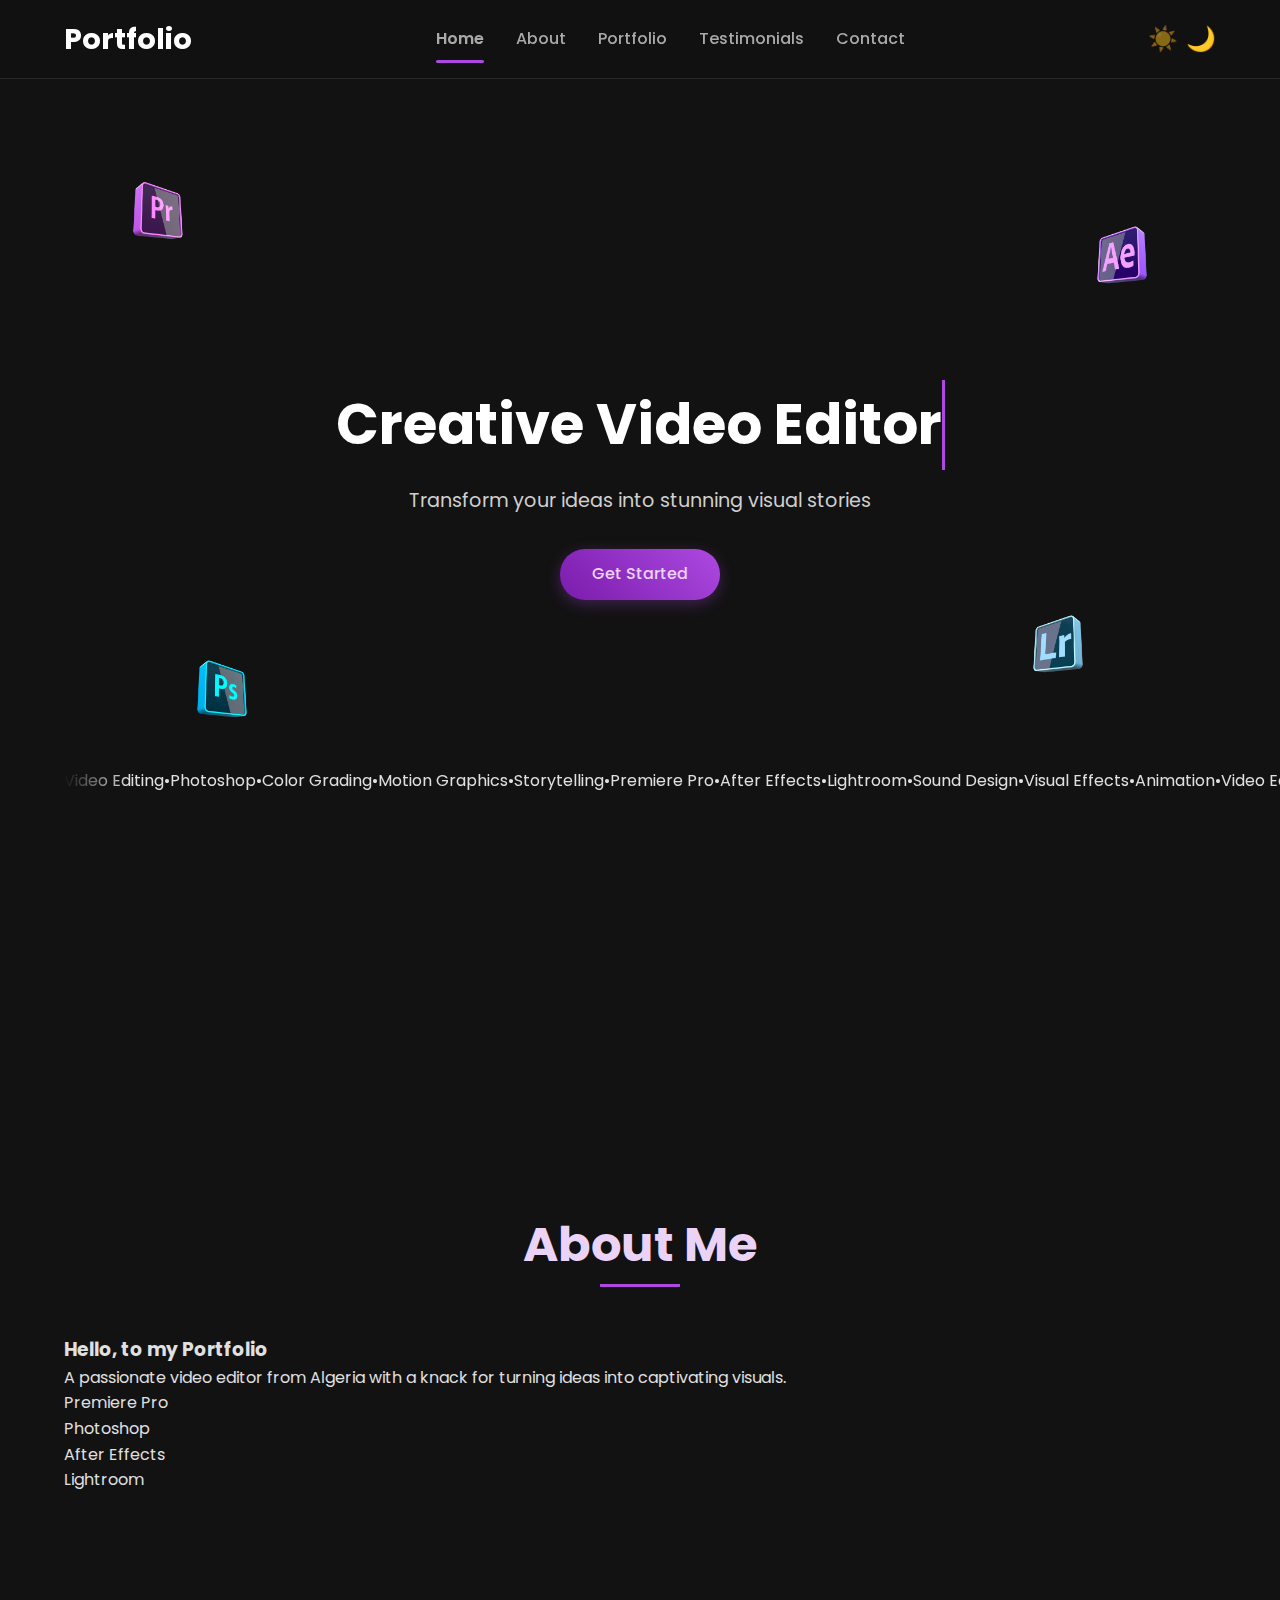
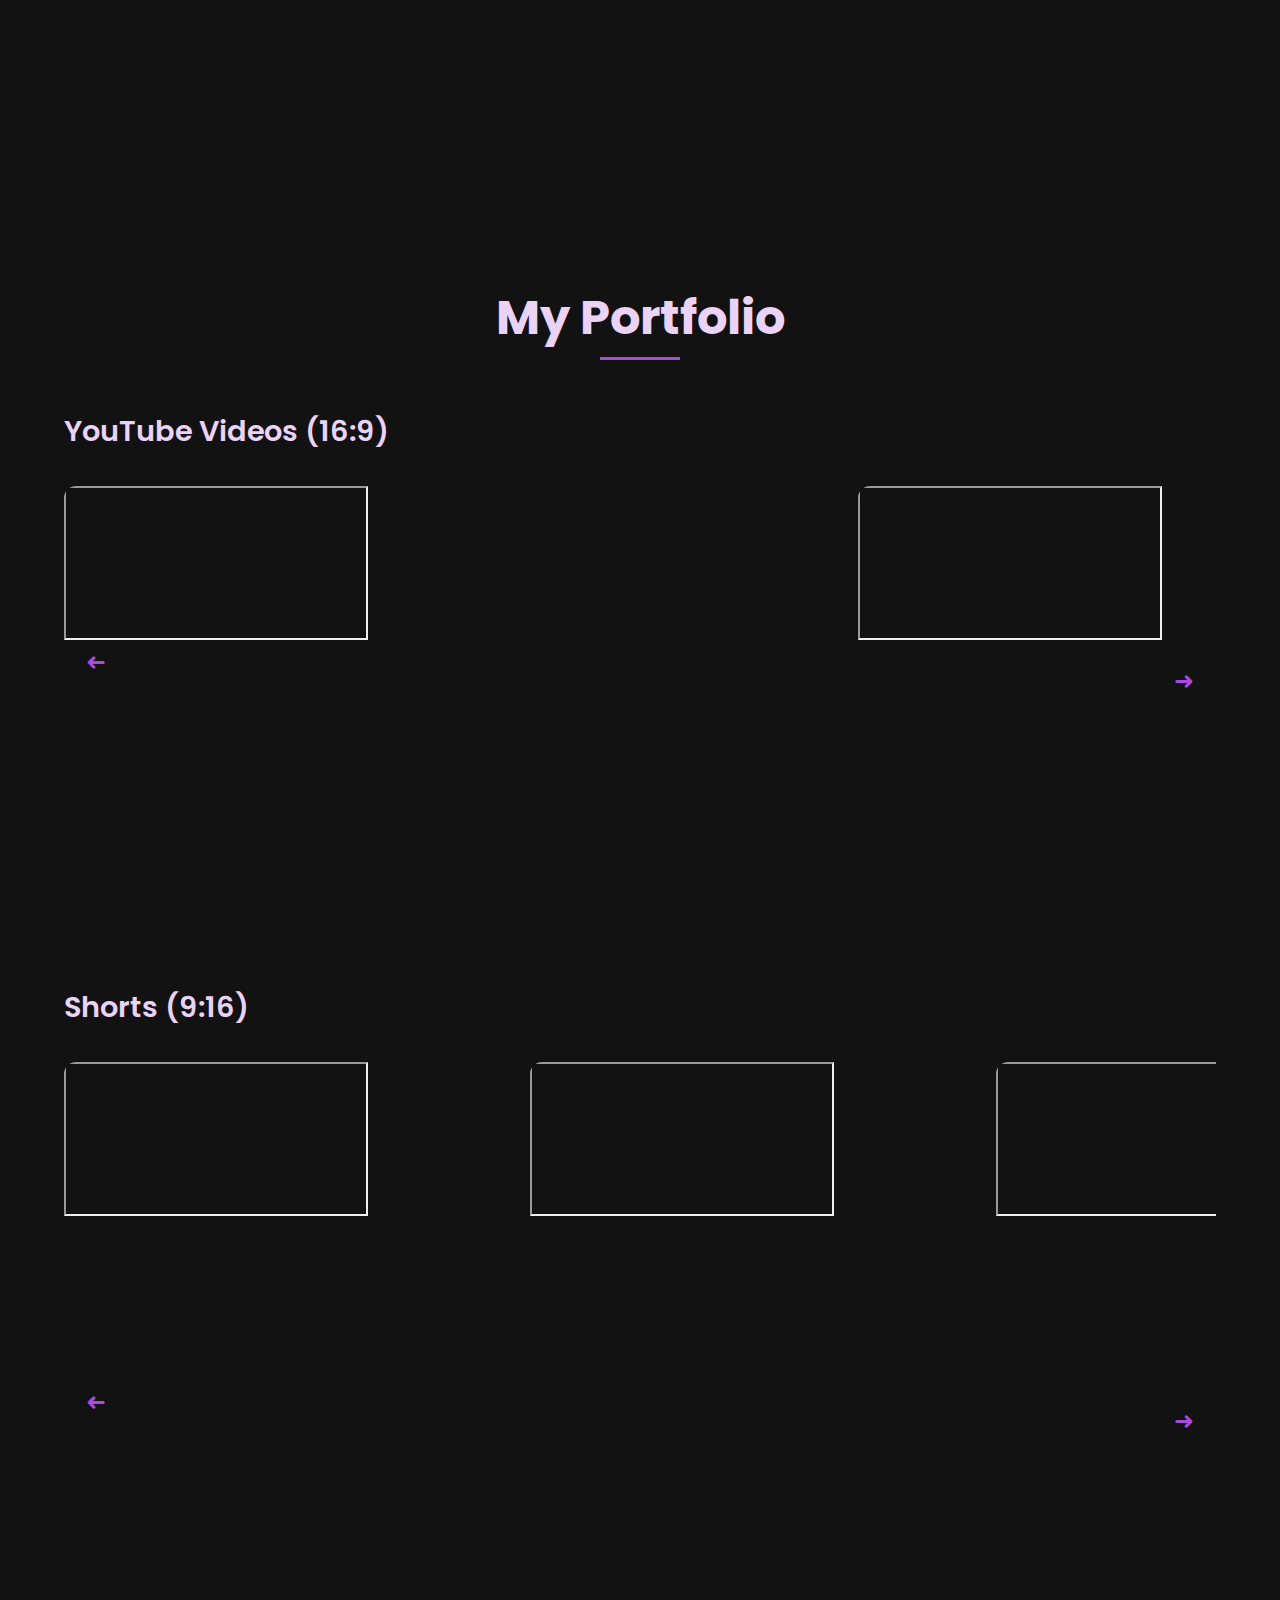
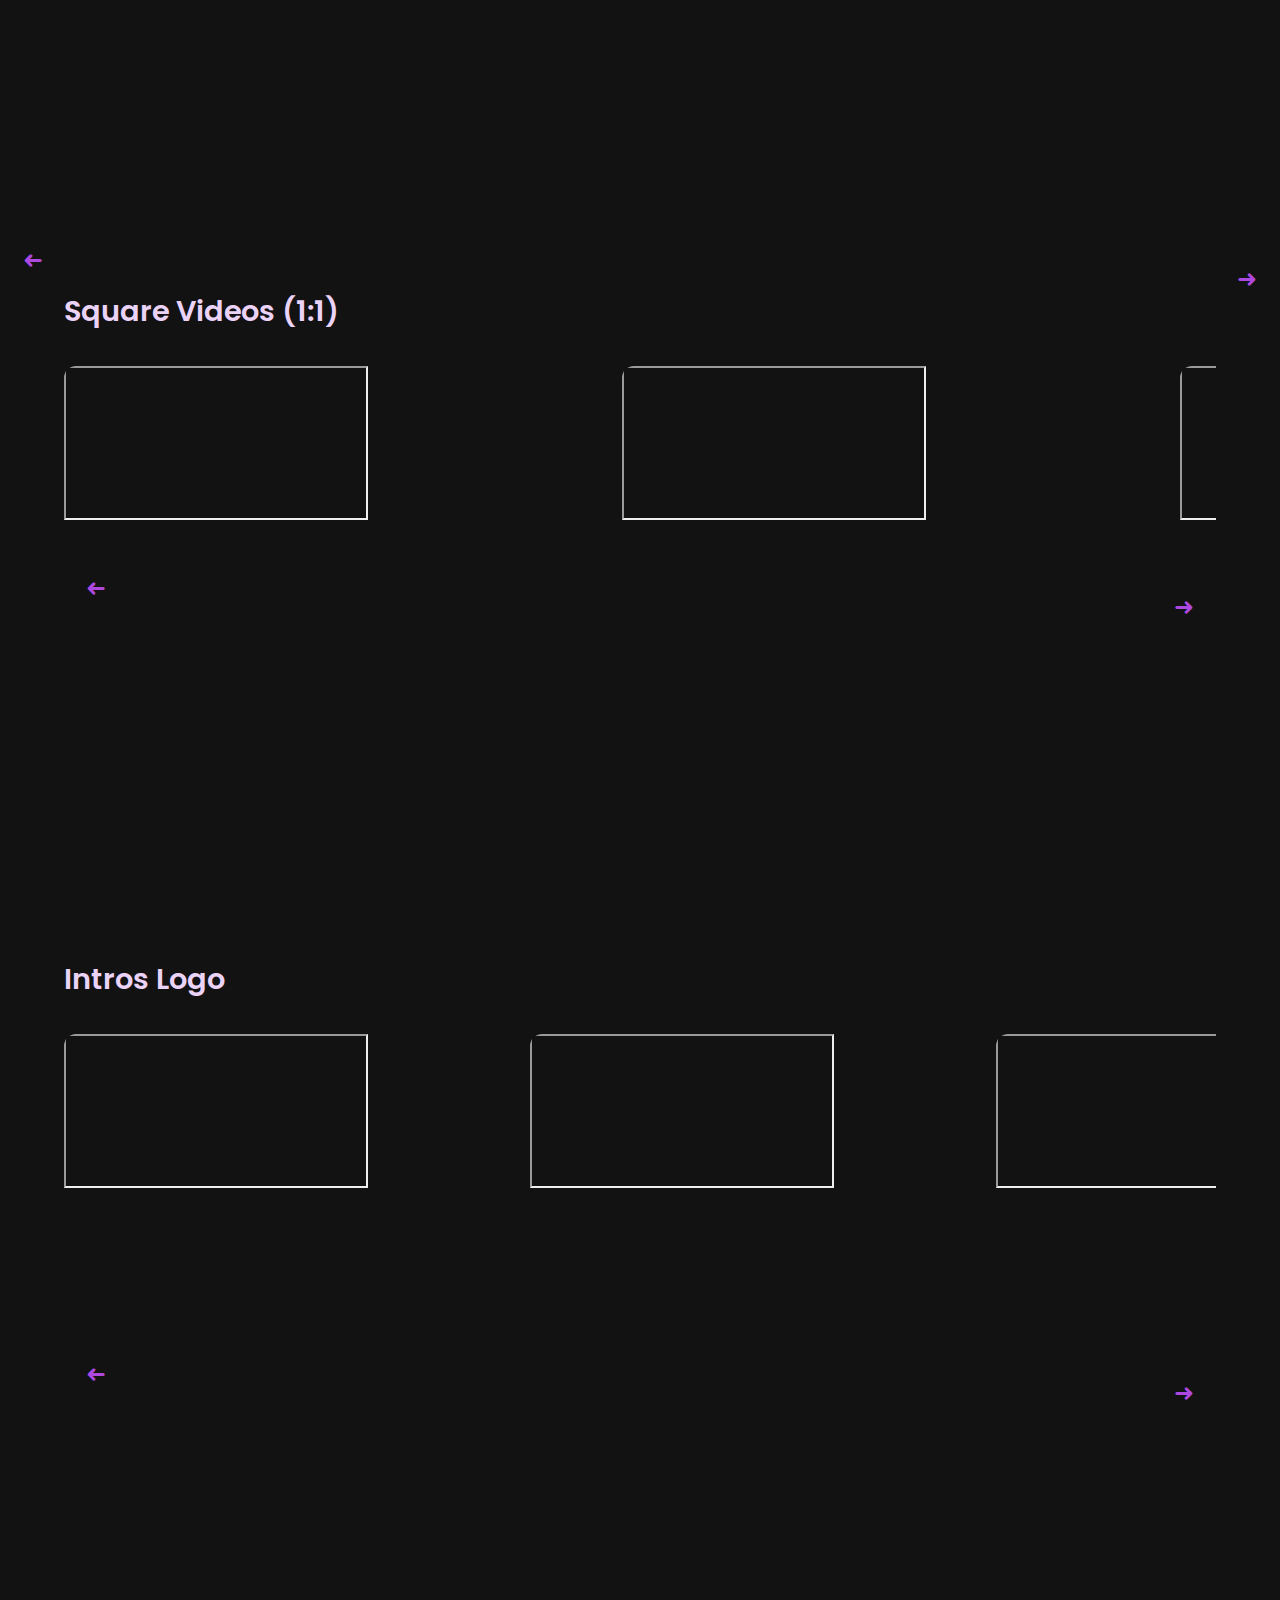
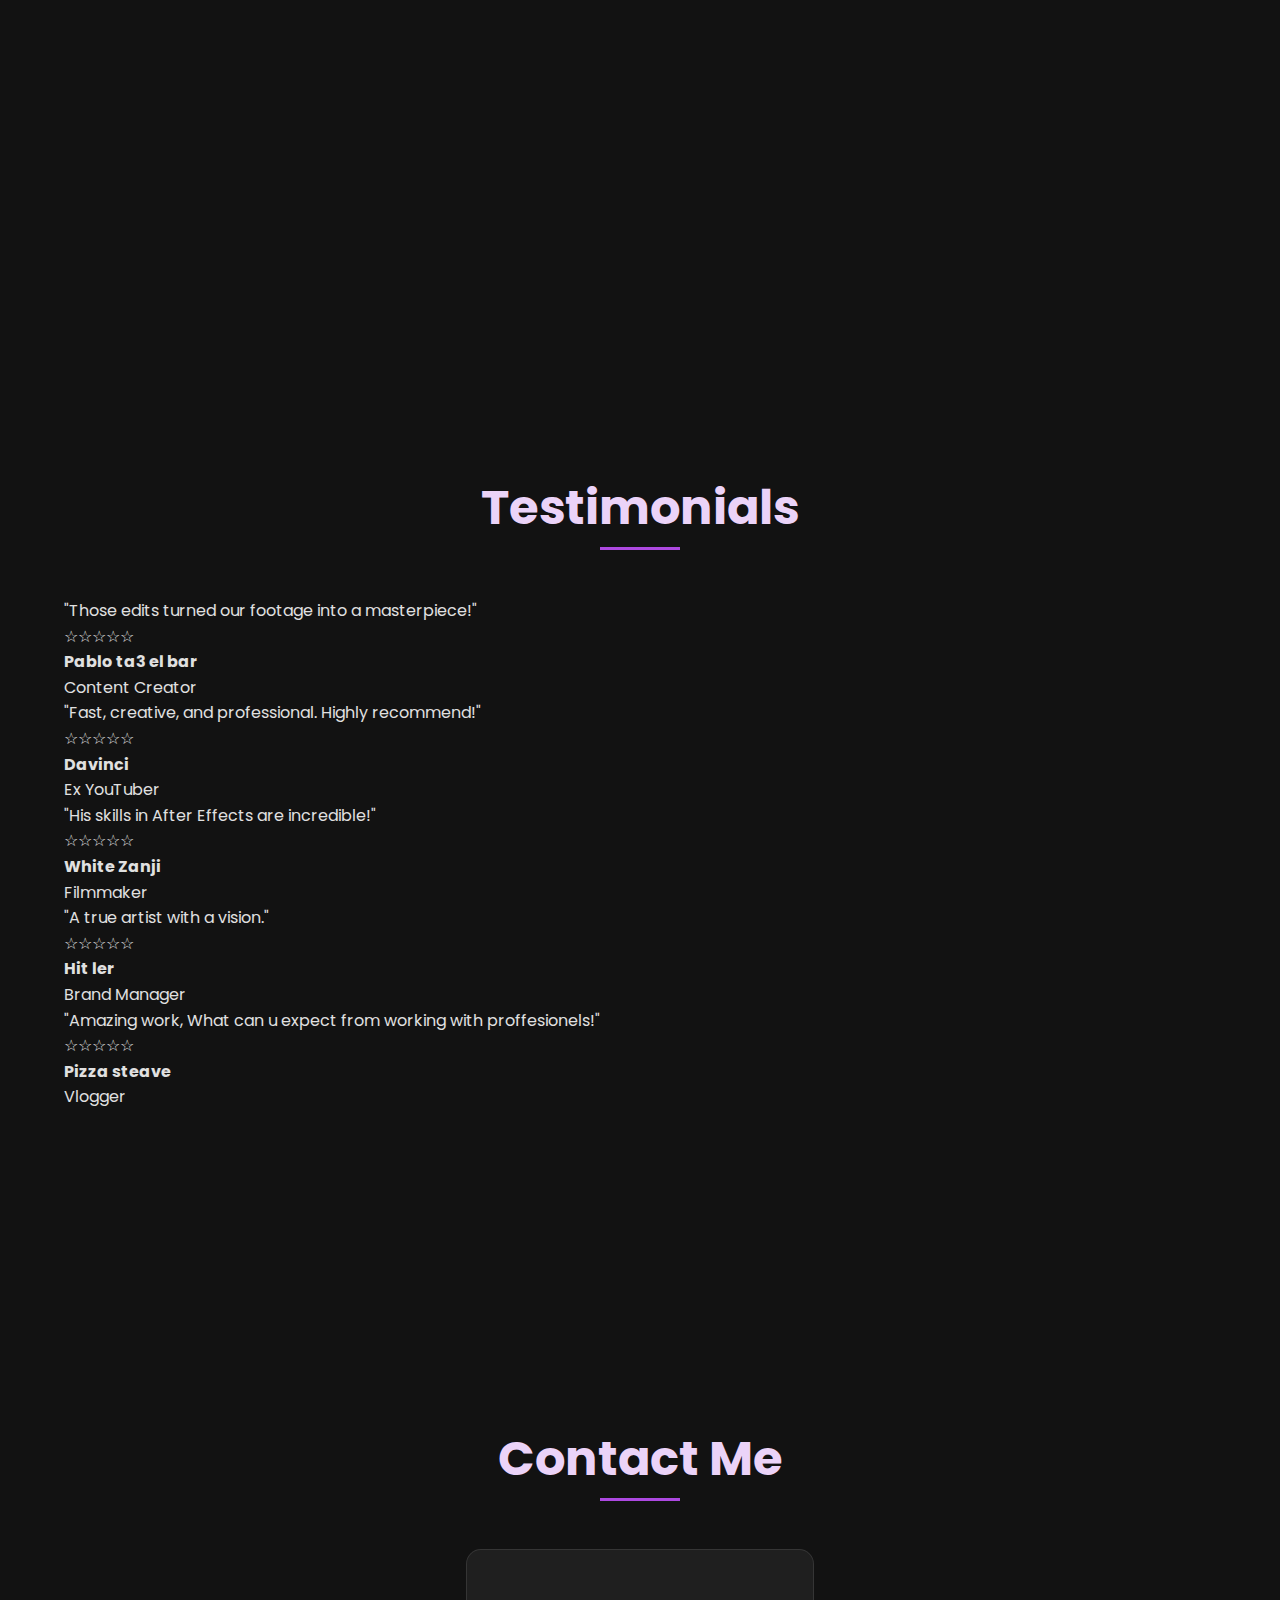
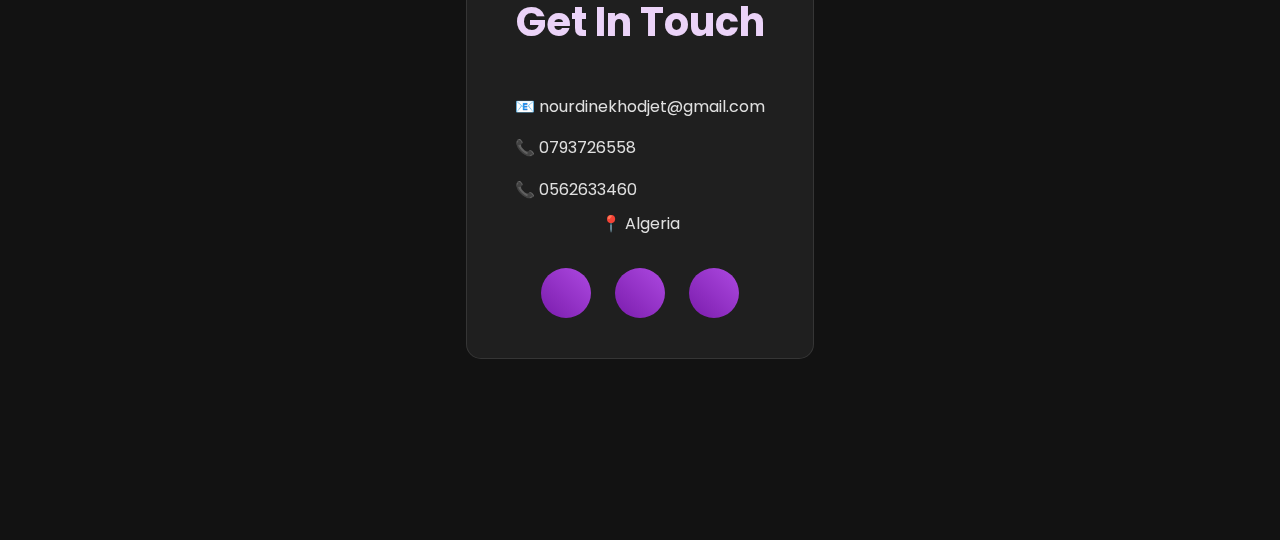
<file: index.html>
<!DOCTYPE html>
<html lang="en">
<head>
    <meta charset="UTF-8">
    <meta name="viewport" content="width=device-width, initial-scale=1.0">
    <title>Portfolio</title>
    <link rel="preconnect" href="https://fonts.googleapis.com">
    <link rel="preconnect" href="https://fonts.cdnfonts.com">
    <link href="https://fonts.googleapis.com/css2?family=Poppins:wght@400;600;700&family=Playfair+Display:wght@700&display=swap" rel="stylesheet">
    <style>
        @font-face {
            font-family: 'SF Pro Display';
            src: url('https://fonts.cdnfonts.com/css/sf-pro-display') format('woff2');
            font-weight: normal;
            font-style: normal;
        }
    </style>
    <link rel="stylesheet" href="styles.css">
</head>
<body class="dark-theme">
    <div class="bubble-background">
        <div class="bubble bubble-1"></div>
        <div class="bubble bubble-2"></div>
        <div class="bubble bubble-3"></div>
        <div class="bubble bubble-4"></div>
        <div class="bubble bubble-5"></div>
        <div class="bubble bubble-6"></div>
        <div class="bubble bubble-7"></div>
        <div class="bubble bubble-8"></div>
        <div class="bubble bubble-9"></div>
    </div>
    <header>
        <div class="logo">Portfolio</div>
        <nav>
            <ul>
                <li><a href="#home" class="active">Home</a></li>
                <li><a href="#about">About</a></li>
                <li><a href="#portfolio">Portfolio</a></li>
                <li><a href="#testimonials">Testimonials</a></li>
                <li><a href="#contact">Contact</a></li>
            </ul>
        </nav>
        <div class="theme-switcher">
            <span class="theme-icon sun">☀️</span>
            <span class="theme-icon moon">🌙</span>
        </div>
    </header>

    <section id="home">
        <div class="hero-content">
            <h1 class="typewriter">Creative Video Editor</h1>
            <p>Transform your ideas into stunning visual stories</p>
            <a href="https://www.facebook.com/4KHN4/" target="_blank" class="cta-button">Get Started</a>
            <img src="pr.png" class="float-icon float-1" alt="Premiere Pro" loading="lazy">
            <img src="ae.png" class="float-icon float-2" alt="After Effects" loading="lazy">
            <img src="ps.png" class="float-icon float-3" alt="Photoshop" loading="lazy">
            <img src="lr.png" class="float-icon float-4" alt="Lightroom" loading="lazy">
        </div>
        <div class="skill-ticker">
            <div class="ticker-content">
                <span>Video Editing</span> • <span>Photoshop</span> • <span>Color Grading</span> • 
                <span>Motion Graphics</span> • <span>Storytelling</span> • <span>Premiere Pro</span> • 
                <span>After Effects</span> • <span>Lightroom</span> • <span>Sound Design</span> • 
                <span>Visual Effects</span> • <span>Animation</span> • 
                <span>Video Editing</span> • <span>Photoshop</span> • <span>Color Grading</span> • 
                <span>Motion Graphics</span> • <span>Storytelling</span> • <span>Premiere Pro</span> • 
                <span>After Effects</span> • <span>Lightroom</span> • <span>Sound Design</span> • 
                <span>Visual Effects</span> • <span>Animation</span> • 
                <span>Video Editing</span> •
            </div>
        </div>
    </section>

    <section id="about">
        <div class="section-heading">
            <h2>About Me</h2>
            <div class="underline"></div>
        </div>
        <div class="about-content">
            <div class="about-text">
                <h3>Hello, to my <span class="highlight">Portfolio</span></h3>
                <p>A passionate video editor from Algeria with a knack for turning ideas into captivating visuals.</p>
                <div class="skills">
                    <div class="skill"><span>Premiere Pro</span><div class="skill-bar"><div class="skill-level" style="width: 85%;"></div></div></div>
                    <div class="skill"><span>Photoshop</span><div class="skill-bar"><div class="skill-level" style="width: 90%;"></div></div></div>
                    <div class="skill"><span>After Effects</span><div class="skill-bar"><div class="skill-level" style="width: 40%;"></div></div></div>
                    <div class="skill"><span>Lightroom</span><div class="skill-bar"><div class="skill-level" style="width: 60%;"></div></div></div>
                </div>
            </div>
        </div>
    </section>

    <section id="portfolio">
        <div class="section-heading">
            <h2>My Portfolio</h2>
            <div class="underline"></div>
        </div>
        <div class="video-section">
            <h3>YouTube Videos (16:9)</h3>
            <div class="arrow left-arrow"><span>➜</span></div>
            <div class="arrow right-arrow"><span>➜</span></div>
            <div class="video-slider horizontal">
                <div class="video-wrapper">
                    <iframe src="https://drive.google.com/file/d/1E14FWE6Wbni7sUeiSZS5fuq_2h_zaHt4/preview" allow="autoplay"></iframe>
                </div>
                <div class="video-wrapper">
                    <iframe src="https://drive.google.com/file/d/1DqFk6MxV789a0KANYwPZFin613Om0_JD/preview" allow="autoplay"></iframe>
                </div>
                <div class="video-wrapper">
                    <iframe src="https://drive.google.com/file/d/1ajvG4omseJD0_m4aKklyj6rzOpHdKphW/preview" allow="autoplay"></iframe>
                </div>
            </div>
        </div>
        <div class="video-section">
            <h3>Shorts (9:16)</h3>
            <div class="arrow left-arrow"><span>➜</span></div>
            <div class="arrow right-arrow"><span>➜</span></div>
            <div class="video-slider vertical">
                <div class="video-wrapper">
                    <iframe src="https://drive.google.com/file/d/1Kb6LFpfzFTLgpnXK6ilxAQuYLNtPm0Lp/preview" allow="autoplay"></iframe>
                </div>
                <div class="video-wrapper">
                    <iframe src="https://drive.google.com/file/d/1ujdCGsfScfb9RA4xHOm7z2FAJJ5Vo3jV/preview" allow="autoplay"></iframe>
                </div>
                <div class="video-wrapper">
                    <iframe src="https://drive.google.com/file/d/1kjOzz2APkhYUnJuqxW9KlHTca1epCtkO/preview" allow="autoplay"></iframe>
                </div>
                <div class="video-wrapper">
                    <iframe src="https://drive.google.com/file/d/1wKO5ozQSTsDMXtWxmKsQk30mOvpv5E0B/preview" allow="autoplay"></iframe>
                </div>
                <div class="video-wrapper">
                    <iframe src="https://drive.google.com/file/d/1cTXbjTv-6SWWmrdhy3TD1bQ5bN_zbp9S/preview" allow="autoplay"></iframe>
                </div>
                <div class="video-wrapper">
                    <iframe src="https://drive.google.com/file/d/12ZRQJnNueRPKZTrEh0-Fo-6lRsx7_xWE/preview" allow="autoplay"></iframe>
                </div>
                <div class="video-wrapper">
                    <iframe src="https://drive.google.com/file/d/1TrCKpAPvgPPH1BWudv7I9Uxo9Lh1GVEB/preview" allow="autoplay"></iframe>
                </div>
                <div class="video-wrapper">
                    <iframe src="https://drive.google.com/file/d/10KYAcxUJxOsU2K60g0tj6emdo-hztC23/preview" allow="autoplay"></iframe>
                </div>
                <div class="video-wrapper">
                    <iframe src="https://drive.google.com/file/d/1kFXN3948b9Ww9NLKSr_EbkR5bAcWzHOI/preview" allow="autoplay"></iframe>
                </div>
                <div class="video-wrapper">
                    <iframe src="https://drive.google.com/file/d/1MEonwRibvoLVkD8hhYfUO6aaUoHBC8n9/preview" allow="autoplay"></iframe>
                </div>
            </div>
        </div>
        <div class="video-section">
            <h3>Square Videos (1:1)</h3>
            <div class="arrow left-arrow"><span>➜</span></div>
            <div class="arrow right-arrow"><span>➜</span></div>
            <div class="video-slider square">
                <div class="video-wrapper">
                    <iframe src="https://drive.google.com/file/d/1LAaYnNugUgcrszQp5nCBzDDTzryQRVvP/preview" allow="autoplay"></iframe>
                </div>
                <div class="video-wrapper">
                    <iframe src="https://drive.google.com/file/d/1PoCmhfQdGWe9sm0LiS_zW-1KgwluqwD2/preview" allow="autoplay"></iframe>
                </div>
                <div class="video-wrapper">
                    <iframe src="https://drive.google.com/file/d/1xxZOtmOcX9ULDUM35zpGeEW2mRgiJkSp/preview" allow="autoplay"></iframe>
                </div>
            </div>
        </div>
        <!-- START: New Intros Section (9:16) -->
<div class="video-section">
    <h3>Intros Logo</h3>
    <div class="arrow left-arrow"><span>➜</span></div>
    <div class="arrow right-arrow"><span>➜</span></div>
    <div class="video-slider vertical">
        <div class="video-wrapper">
            <!-- Replace with actual Google Drive Intro video links -->
            <iframe src="https://drive.google.com/file/d/1eucQBV9xeHjpX7zmDHShk2z-c1MjF3h7/preview" allow="autoplay"></iframe>
        </div>
        <div class="video-wrapper">
            <iframe src="https://drive.google.com/file/d/1_Your_Intro_Video_ID_2/preview" allow="autoplay"></iframe>
        </div>
        <div class="video-wrapper">
            <iframe src="https://drive.google.com/file/d/1_Your_Intro_Video_ID_3/preview" allow="autoplay"></iframe>
        </div>
        <!-- Add more video-wrapper divs here if you have more intros -->
    </div>
</div>
<!-- END: New Intros Section (9:16) -->
    </section>

    <section id="testimonials">
        <div class="section-heading">
            <h2>Testimonials</h2>
            <div class="underline"></div>
        </div>
        <div class="testimonial-container">
            <div class="arrow left-arrow"><span>➜</span></div>
            <div class="testimonial-slider">
                <div class="testimonial">
                    <div class="quote">"Those edits turned our footage into a masterpiece!"</div>
                    <div class="stars"><span>☆</span><span>☆</span><span>☆</span><span>☆</span><span>☆</span></div>
                    <div class="client-info"><h4>Pablo ta3 el bar</h4><p>Content Creator</p></div>
                </div>
                <div class="testimonial">
                    <div class="quote">"Fast, creative, and professional. Highly recommend!"</div>
                    <div class="stars"><span>☆</span><span>☆</span><span>☆</span><span>☆</span><span>☆</span></div>
                    <div class="client-info"><h4>Davinci</h4><p>Ex YouTuber</p></div>
                </div>
                <div class="testimonial">
                    <div class="quote">"His skills in After Effects are incredible!"</div>
                    <div class="stars"><span>☆</span><span>☆</span><span>☆</span><span>☆</span><span>☆</span></div>
                    <div class="client-info"><h4>White Zanji</h4><p>Filmmaker</p></div>
                </div>
                <div class="testimonial">
                    <div class="quote">"A true artist with a vision."</div>
                    <div class="stars"><span>☆</span><span>☆</span><span>☆</span><span>☆</span><span>☆</span></div>
                    <div class="client-info"><h4>Hit ler</h4><p>Brand Manager</p></div>
                </div>
                <div class="testimonial">
                    <div class="quote">"Amazing work, What can u expect from working with proffesionels!"</div>
                    <div class="stars"><span>☆</span><span>☆</span><span>☆</span><span>☆</span><span>☆</span></div>
                    <div class="client-info"><h4>Pizza steave</h4><p>Vlogger</p></div>
                </div>
            </div>
            <div class="arrow right-arrow"><span>➜</span></div>
        </div>
    </section>

    <section id="contact">
        <div class="section-heading">
            <h2>Contact Me</h2>
            <div class="underline"></div>
        </div>
        <div class="contact-container">
            <div class="contact-info">
                <h3>Get In Touch </h3>
                <p class="contact-item" data-copy="nourdinekhodjet@gmail.com">📧 nourdinekhodjet@gmail.com</p>
                <p class="contact-item" data-copy="0793726558">📞 0793726558</p>
                <p class="contact-item" data-copy="0562633460">📞 0562633460</p>
                <p>📍 Algeria</p>
                <div class="social-links">
                    <a href="https://www.facebook.com/4KHN4/" target="_blank" class="social-icon">
                        <img src="facebook.png" alt="Facebook" loading="lazy">
                    </a>
                    <a href="https://www.instagram.com/khodjet_nourdine/" target="_blank" class="social-icon">
                        <img src="instagram.png" alt="Instagram" loading="lazy">
                    </a>
                    <a href="https://www.youtube.com/@KhodjetN" target="_blank" class="social-icon">
                        <img src="youtube.png" alt="YouTube" loading="lazy">
                    </a>
                </div>
            </div>
        </div>
        <div class="copy-message" id="copyMessage">Copied!</div>
    </section>

    <script src="script.js"></script>
</body>
</html>
</file>
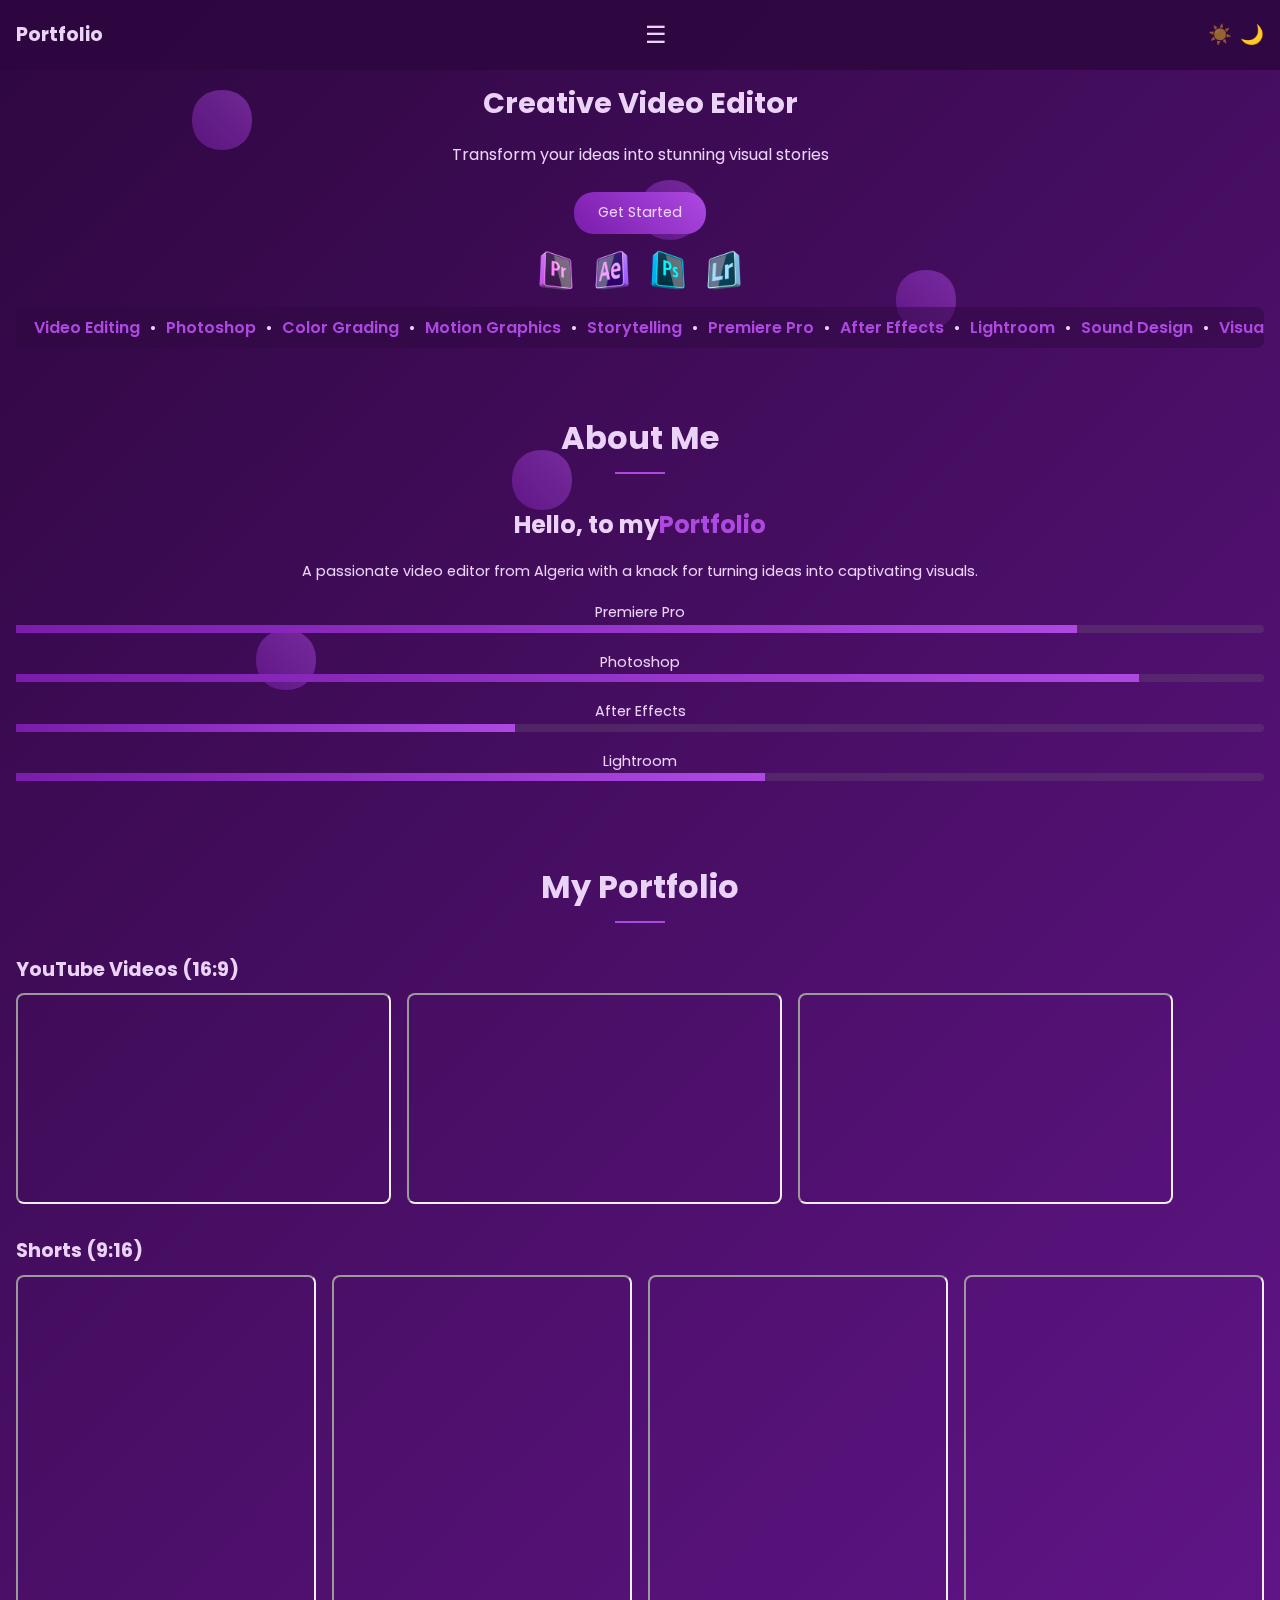
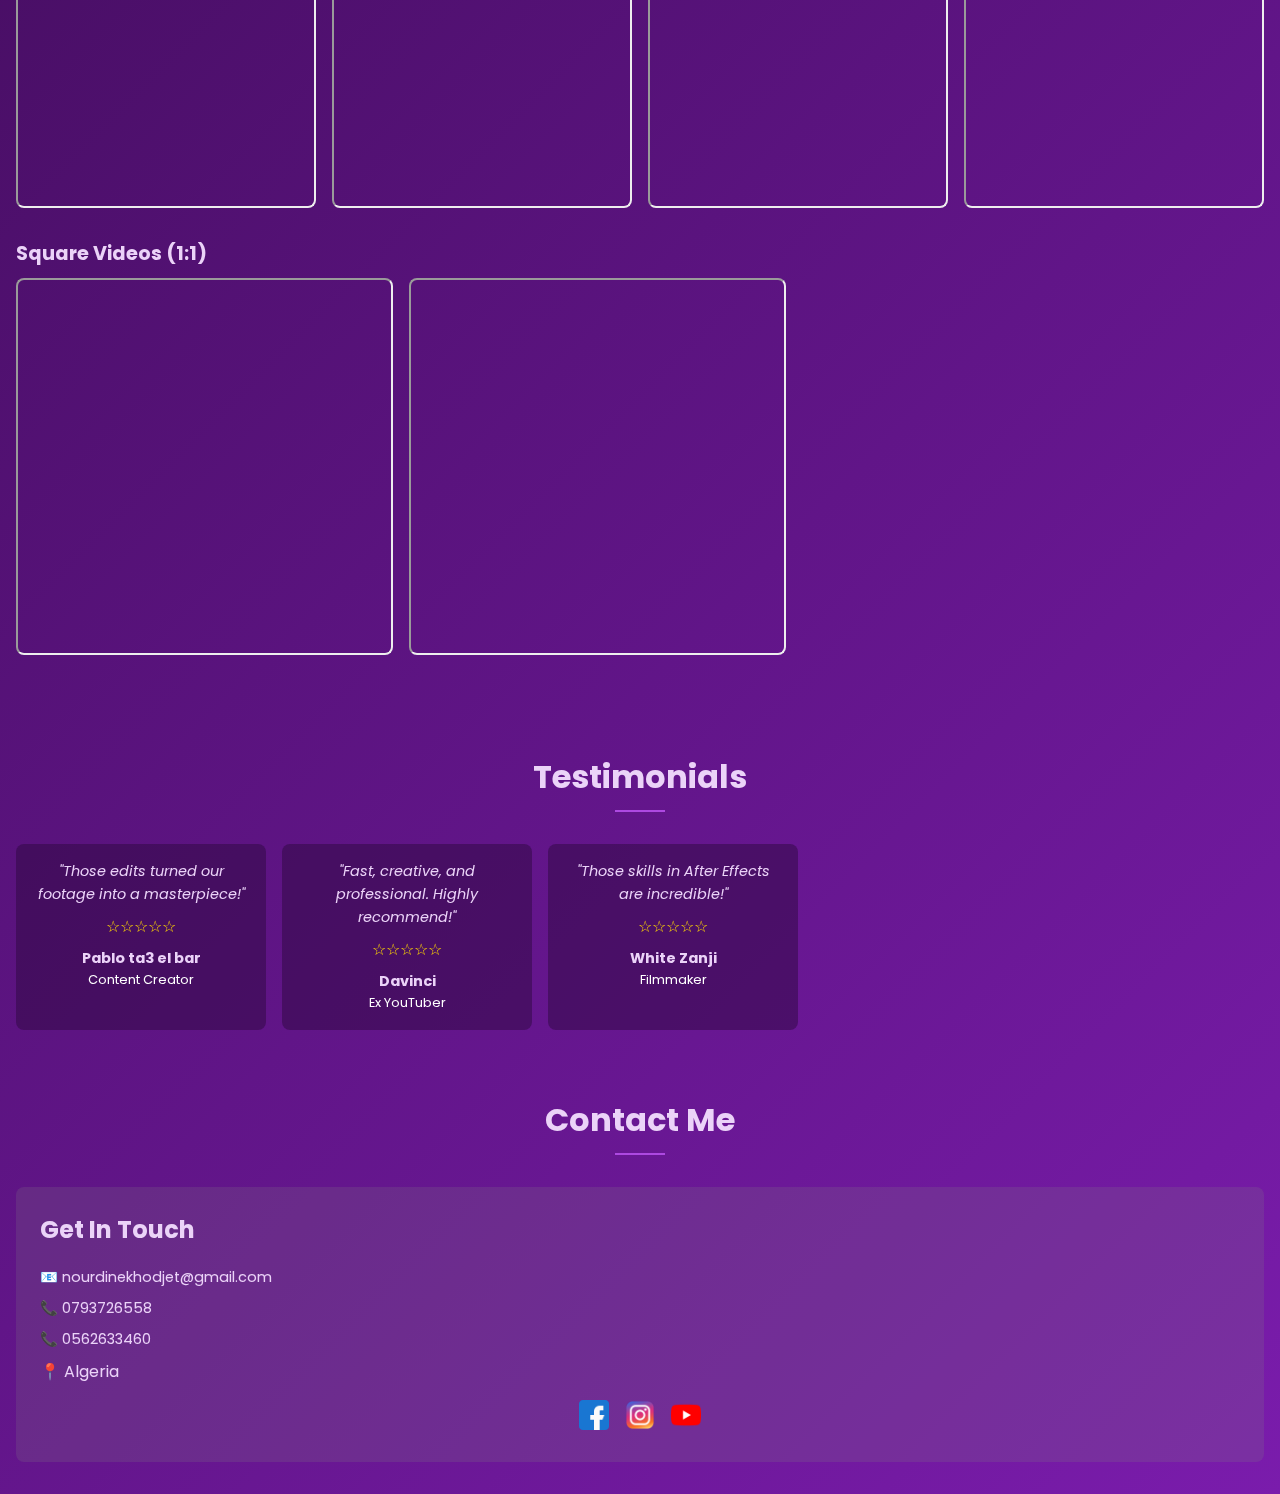
<file: mobile.html>
<!DOCTYPE html>
<html lang="en">
<head>
    <meta charset="UTF-8">
    <meta name="viewport" content="width=device-width, initial-scale=1.0, maximum-scale=1.0, user-scalable=no">
    <title>Portfolio Mobile</title>
    <link rel="preconnect" href="https://fonts.googleapis.com">
    <link href="https://fonts.googleapis.com/css2?family=Poppins:wght@400;600;700&display=swap" rel="stylesheet">
    <link rel="stylesheet" href="mobile.css">
</head>
<body class="dark-theme">
    <div class="bubble-background">
        <div class="bubble bubble-1"></div>
        <div class="bubble bubble-2"></div>
        <div class="bubble bubble-3"></div>
        <div class="bubble bubble-4"></div>
        <div class="bubble bubble-5"></div>
    </div>
    <header>
        <div class="logo">Portfolio</div>
        <div class="menu-toggle">☰</div>
        <nav>
            <ul>
                <li><a href="#home" class="active">Home</a></li>
                <li><a href="#about">About</a></li>
                <li><a href="#portfolio">Portfolio</a></li>
                <li><a href="#testimonials">Testimonials</a></li>
                <li><a href="#contact">Contact</a></li>
            </ul>
        </nav>
        <div class="theme-switcher">
            <span class="theme-icon sun">☀️</span>
            <span class="theme-icon moon">🌙</span>
        </div>
    </header>

    <section id="home">
        <div class="hero-content">
            <h1 class="typewriter">Creative Video Editor</h1>
            <p>Transform your ideas into stunning visual stories</p>
            <a href="https://www.facebook.com/4KHN4/" target="_blank" class="cta-button">Get Started</a>
            <div class="float-icons">
                <img src="pr.png" alt="Premiere Pro" loading="lazy">
                <img src="ae.png" alt="After Effects" loading="lazy">
                <img src="ps.png" alt="Photoshop" loading="lazy">
                <img src="lr.png" alt="Lightroom" loading="lazy">
            </div>
        </div>
        <div class="skill-ticker">
            <div class="ticker-content">
                <span>Video Editing</span> • <span>Photoshop</span> • <span>Color Grading</span> • 
                <span>Motion Graphics</span> • <span>Storytelling</span> • <span>Premiere Pro</span> • 
                <span>After Effects</span> • <span>Lightroom</span> • <span>Sound Design</span> • 
                <span>Visual Effects</span> • <span>Animation</span> • 
                <span>Video Editing</span> •
            </div>
        </div>
    </section>

    <section id="about">
        <div class="section-heading">
            <h2>About Me</h2>
            <div class="underline"></div>
        </div>
        <div class="about-content">
            <h3>Hello, to my<span class="highlight">Portfolio</span></h3>
            <p>A passionate video editor from Algeria with a knack for turning ideas into captivating visuals.</p>
            <div class="skills">
                <div class="skill"><span>Premiere Pro</span><div class="skill-bar"><div class="skill-level" style="width: 85%;"></div></div></div>
                <div class="skill"><span>Photoshop</span><div class="skill-bar"><div class="skill-level" style="width: 90%;"></div></div></div>
                <div class="skill"><span>After Effects</span><div class="skill-bar"><div class="skill-level" style="width: 40%;"></div></div></div>
                <div class="skill"><span>Lightroom</span><div class="skill-bar"><div class="skill-level" style="width: 60%;"></div></div></div>
            </div>
        </div>
    </section>

    <section id="portfolio">
        <div class="section-heading">
            <h2>My Portfolio</h2>
            <div class="underline"></div>
        </div>
        <div class="video-section">
            <h3>YouTube Videos (16:9)</h3>
            <div class="video-slider horizontal">
                <div class="video-wrapper">
                    <iframe src="https://drive.google.com/file/d/1E14FWE6Wbni7sUeiSZS5fuq_2h_zaHt4/preview" allow="autoplay"></iframe>
                </div>
                <div class="video-wrapper">
                    <iframe src="https://drive.google.com/file/d/1DqFk6MxV789a0KANYwPZFin613Om0_JD/preview" allow="autoplay"></iframe>
                </div>
                <div class="video-wrapper">
                    <iframe src="https://drive.google.com/file/d/1ajvG4omseJD0_m4aKklyj6rzOpHdKphW/preview" allow="autoplay"></iframe>
                </div>
            </div>
        </div>
        <div class="video-section">
            <h3>Shorts (9:16)</h3>
            <div class="video-slider vertical">
                <div class="video-wrapper">
                    <iframe src="https://drive.google.com/file/d/1kFXN3948b9Ww9NLKSr_EbkR5bAcWzHOI/preview" allow="autoplay"></iframe>
                </div>
                <div class="video-wrapper">
                    <iframe src="https://drive.google.com/file/d/1ujdCGsfScfb9RA4xHOm7z2FAJJ5Vo3jV/preview" allow="autoplay"></iframe>
                </div>
                <div class="video-wrapper">
                    <iframe src="https://drive.google.com/file/d/1TrCKpAPvgPPH1BWudv7I9Uxo9Lh1GVEB/preview" allow="autoplay"></iframe>
                </div>
                <div class="video-wrapper">
                    <iframe src="https://drive.google.com/file/d/1wKO5ozQSTsDMXtWxmKsQk30mOvpv5E0B/preview" allow="autoplay"></iframe>
                </div>
                <div class="video-wrapper">
                    <iframe src="https://drive.google.com/file/d/1cTXbjTv-6SWWmrdhy3TD1bQ5bN_zbp9S/preview" allow="autoplay"></iframe>
                </div>
                <div class="video-wrapper">
                    <iframe src="https://drive.google.com/file/d/12ZRQJnNueRPKZTrEh0-Fo-6lRsx7_xWE/preview" allow="autoplay"></iframe>
                </div>
            </div>
        </div>
        <div class="video-section">
            <h3>Square Videos (1:1)</h3>
            <div class="video-slider square">
                <div class="video-wrapper">
                    <iframe src="https://drive.google.com/file/d/1LAaYnNugUgcrszQp5nCBzDDTzryQRVvP/preview" allow="autoplay"></iframe>
                </div>
                <div class="video-wrapper">
                    <iframe src="https://drive.google.com/file/d/1PoCmhfQdGWe9sm0LiS_zW-1KgwluqwD2/preview" allow="autoplay"></iframe>
                </div>
            </div>
        </div>
    </section>

    <section id="testimonials">
        <div class="section-heading">
            <h2>Testimonials</h2>
            <div class="underline"></div>
        </div>
        <div class="testimonial-slider">
            <div class="testimonial">
                <div class="quote">"Those edits turned our footage into a masterpiece!"</div>
                <div class="stars"><span>☆</span><span>☆</span><span>☆</span><span>☆</span><span>☆</span></div>
                <div class="client-info"><h4>Pablo ta3 el bar</h4><p>Content Creator</p></div>
            </div>
            <div class="testimonial">
                <div class="quote">"Fast, creative, and professional. Highly recommend!"</div>
                <div class="stars"><span>☆</span><span>☆</span><span>☆</span><span>☆</span><span>☆</span></div>
                <div class="client-info"><h4>Davinci</h4><p>Ex YouTuber</p></div>
            </div>
            <div class="testimonial">
                <div class="quote">"Those skills in After Effects are incredible!"</div>
                <div class="stars"><span>☆</span><span>☆</span><span>☆</span><span>☆</span><span>☆</span></div>
                <div class="client-info"><h4>White Zanji</h4><p>Filmmaker</p></div>
            </div>
        </div>
    </section>

    <section id="contact">
        <div class="section-heading">
            <h2>Contact Me</h2>
            <div class="underline"></div>
        </div>
        <div class="contact-container">
            <div class="contact-info">
                <h3>Get In Touch</h3>
                <p class="contact-item" data-value="nourdinekhodjet@gmail.com">📧 nourdinekhodjet@gmail.com</p>
                <p class="contact-item" data-value="0793726558">📞 0793726558</p>
                <p class="contact-item" data-value="0562633460">📞 0562633460</p>
                <p>📍 Algeria</p>
                <div class="social-links">
                    <a href="#" class="social-icon" data-link="https://www.facebook.com/4KHN4/">
                        <img src="facebook.png" alt="Facebook" loading="lazy">
                    </a>
                    <a href="#" class="social-icon" data-link="https://www.instagram.com/khodjet_nourdine/">
                        <img src="instagram.png" alt="Instagram" loading="lazy">
                    </a>
                    <a href="#" class="social-icon" data-link="https://www.youtube.com/@KhodjetN">
                        <img src="youtube.png" alt="YouTube" loading="lazy">
                    </a>
                </div>
            </div>
        </div>
        <div class="copy-message" id="copyMessage">Copied!</div>
        <div class="popup" id="linkPopup">
            <p id="popupText"></p>
            <button id="copyBtn">Copy</button>
            <button id="goBtn">Go to Link</button>
            <button id="closeBtn">Close</button>
        </div>
    </section>

    <script src="mobile.js"></script>
</body>
</html>
</file>
<file: mobile.css>
* {
    margin: 0;
    padding: 0;
    box-sizing: border-box;
    text-decoration: none;
}

body {
    font-family: 'Poppins', sans-serif;
    line-height: 1.6;
    overflow-x: hidden;
    transition: background 0.3s, color 0.3s;
}

body.dark-theme {
    background: linear-gradient(135deg, #2E073F, #7A1CAC);
    color: #EBD3F8;
}

body.light-theme {
    background: #FFFFFF;
    color: #2E073F;
}

/* Bubble Background */
.bubble-background {
    position: fixed;
    top: 0;
    left: 0;
    width: 100%;
    height: 100%;
    z-index: -1;
}

.bubble {
    position: absolute;
    width: 60px;
    height: 80px;
    background: linear-gradient(45deg, #7A1CAC, #AD49E1);
    clip-path: path('M30,0 C48,0 60,12 60,30 C60,48 48,60 30,60 C12,60 0,48 0,30 C0,12 12,0 30,0 Z');
    opacity: 0.5;
    animation: bubble-flow 10s infinite ease-in-out;
}

.bubble-1 { top: 10%; left: 15%; animation-delay: 0s; }
.bubble-2 { top: 30%; left: 70%; animation-delay: 2s; }
.bubble-3 { top: 50%; left: 40%; animation-delay: 4s; }
.bubble-4 { top: 70%; left: 20%; animation-delay: 6s; }
.bubble-5 { top: 20%; left: 50%; animation-delay: 8s; }

@keyframes bubble-flow {
    0%, 100% { transform: translate(0, 0); }
    50% { transform: translate(5px, -15px); }
}

/* Header */
header {
    display: flex;
    justify-content: space-between;
    align-items: center;
    padding: 1rem;
    position: fixed;
    width: 100%;
    top: 0;
    z-index: 1000;
    background: rgba(46, 7, 63, 0.9);
}

body.light-theme header {
    background: rgba(235, 211, 248, 0.9);
}

.logo {
    font-size: 1.2rem;
    font-weight: 700;
    color: #EBD3F8;
}

body.light-theme .logo {
    color: #2E073F;
}

.menu-toggle {
    font-size: 1.5rem;
    color: #EBD3F8;
    cursor: pointer;
}

body.light-theme .menu-toggle {
    color: #2E073F;
}

nav {
    display: none;
    position: absolute;
    top: 60px;
    left: 0;
    width: 100%;
    background: rgba(46, 7, 63, 0.95);
}

nav.active {
    display: block;
}

body.light-theme nav {
    background: rgba(235, 211, 248, 0.95);
}

nav ul {
    flex-direction: column;
    padding: 1rem;
}

nav a {
    color: #EBD3F8;
    padding: 0.5rem;
    font-weight: 500;
}

body.light-theme nav a {
    color: #2E073F;
}

nav a.active, nav a:hover {
    color: #AD49E1;
}

.theme-switcher {
    display: flex;
    gap: 0.5rem;
}

.theme-icon {
    font-size: 1.2rem;
    cursor: pointer;
}

body.dark-theme .sun { opacity: 0.5; }
body.dark-theme .moon { opacity: 1; }
body.light-theme .sun { opacity: 1; }
body.light-theme .moon { opacity: 0.5; }

/* Sections */
section {
    padding: 2rem 1rem;
    min-height: auto;
    display: flex;
    flex-direction: column;
    justify-content: flex-start;
}

.section-heading {
    text-align: center;
    margin-bottom: 1.5rem;
}

.section-heading h2 {
    font-size: 2rem;
    font-weight: 700;
    color: #EBD3F8;
}

body.light-theme .section-heading h2 {
    color: #2E073F;
}

.underline {
    height: 2px;
    width: 50px;
    background: #AD49E1;
    margin: 0.5rem auto;
}

.cta-button {
    background: linear-gradient(45deg, #7A1CAC, #AD49E1);
    color: #EBD3F8;
    padding: 0.6rem 1.5rem;
    border-radius: 20px;
    font-size: 0.9rem;
    display: inline-block;
}

/* Home Section */
#home {
    text-align: center;
    padding-top: 5rem;
}

.hero-content h1 {
    font-size: 1.8rem;
    margin-bottom: 1rem;
    color: #EBD3F8;
    animation: typing 2s steps(20) forwards, blink 0.5s step-end infinite alternate;
}

body.light-theme .hero-content h1 {
    color: #2E073F;
}

@keyframes typing {
    from { width: 0; }
    to { width: 100%; }
}

@keyframes blink {
    50% { border-right-color: transparent; }
}

.hero-content p {
    font-size: 1rem;
    margin-bottom: 1.5rem;
    color: #EBD3F8;
}

body.light-theme .hero-content p {
    color: #2E073F;
}

.float-icons {
    display: flex;
    justify-content: center;
    gap: 1rem;
    margin-top: 1rem;
}

.float-icons img {
    width: 40px;
    animation: float 3s infinite;
}

@keyframes float {
    0%, 100% { transform: translateY(0); }
    50% { transform: translateY(-10px); }
}

.skill-ticker {
    width: 100%;
    overflow: hidden;
    padding: 0.5rem;
    background: rgba(46, 7, 63, 0.5);
    border-radius: 8px;
    margin-top: 1rem;
}

body.light-theme .skill-ticker {
    background: rgba(235, 211, 248, 0.5);
}

.ticker-content {
    display: inline-flex;
    white-space: nowrap;
    animation: slide 60s linear infinite;
}

.ticker-content span {
    margin: 0 10px;
    color: #AD49E1;
    font-weight: 600;
}

@keyframes slide {
    0% { transform: translateX(0); }
    100% { transform: translateX(-50%); }
}

/* About Section */
.about-content {
    text-align: center;
}

.about-content h3 {
    font-size: 1.5rem;
    margin-bottom: 1rem;
    color: #EBD3F8;
}

body.light-theme .about-content h3 {
    color: #2E073F;
}

.highlight {
    color: #AD49E1;
}

.about-content p {
    font-size: 0.9rem;
    margin-bottom: 1rem;
    color: #EBD3F8;
}

body.light-theme .about-content p {
    color: #2E073F;
}

.skills .skill {
    margin-bottom: 1rem;
}

.skill span {
    font-size: 0.9rem;
    color: #EBD3F8;
}

body.light-theme .skill span {
    color: #2E073F;
}

.skill-bar {
    height: 8px;
    background: rgba(128, 128, 128, 0.2);
    border-radius: 4px;
}

.skill-level {
    height: 100%;
    background: linear-gradient(90deg, #7A1CAC, #AD49E1);
    transition: width 1.5s ease-in-out;
}

/* Portfolio Section */
.video-section {
    margin-bottom: 1.5rem;
}

.video-section h3 {
    font-size: 1.2rem;
    margin-bottom: 0.5rem;
    color: #EBD3F8;
}

body.light-theme .video-section h3 {
    color: #2E073F;
}

.video-slider {
    display: flex;
    overflow-x: auto;
    gap: 1rem;
    scroll-snap-type: x mandatory;
    -webkit-overflow-scrolling: touch;
}

.video-slider iframe {
    border-radius: 8px;
    flex-shrink: 0;
}

.horizontal iframe {
    width: 375px;
    height: 211px;
}

.vertical iframe {
    width: 300px;
    height: 533px;
}

.square iframe {
    width: 377px; /* 405px - 7% */
    height: 377px;
}

/* Testimonials Section */
.testimonial-slider {
    display: flex;
    overflow-x: auto;
    gap: 1rem;
    scroll-snap-type: x mandatory;
    -webkit-overflow-scrolling: touch;
}

.testimonial {
    flex: 0 0 250px;
    padding: 1rem;
    background: rgba(46, 7, 63, 0.5);
    border-radius: 8px;
    text-align: center;
}

body.light-theme .testimonial {
    background: rgba(235, 211, 248, 0.5);
}

.quote {
    font-size: 0.9rem;
    font-style: italic;
    color: #EBD3F8;
}

body.light-theme .quote {
    color: #2E073F;
}

.stars {
    color: #FFD700;
    margin: 0.5rem 0;
}

.client-info h4 {
    font-size: 0.9rem;
    color: #EBD3F8;
}

body.light-theme .client-info h4 {
    color: #2E073F;
}

.client-info p {
    font-size: 0.8rem;
    color: #FFFFFF;
}

body.light-theme .client-info p {
    color: #7A1CAC;
}

/* Contact Section */
.contact-info {
    padding: 1.5rem;
    background: rgba(128, 128, 128, 0.2);
    border-radius: 8px;
}

.contact-info h3 {
    font-size: 1.5rem;
    margin-bottom: 1rem;
    color: #EBD3F8;
}

body.light-theme .contact-info h3 {
    color: #2E073F;
}

.contact-item {
    font-size: 0.9rem;
    margin-bottom: 0.5rem;
    cursor: pointer;
    color: #EBD3F8;
}

body.light-theme .contact-item {
    color: #2E073F;
}

.contact-item:hover {
    color: #AD49E1;
}

.social-links {
    display: flex;
    justify-content: center;
    gap: 1rem;
    margin-top: 1rem;
}

.social-icon img {
    width: 30px;
}

.copy-message {
    position: fixed;
    bottom: 10px;
    left: 50%;
    transform: translateX(-50%);
    background: #AD49E1;
    color: #EBD3F8;
    padding: 0.5rem 1rem;
    border-radius: 5px;
    opacity: 0;
    transition: opacity 0.3s;
}

/* Popup Styles */
.popup {
    display: none;
    position: fixed;
    top: 50%;
    left: 50%;
    transform: translate(-50%, -50%);
    background: rgba(46, 7, 63, 0.95);
    padding: 1rem;
    border-radius: 8px;
    z-index: 2000;
    text-align: center;
}

body.light-theme .popup {
    background: rgba(235, 211, 248, 0.95);
}

.popup p {
    color: #EBD3F8;
    margin-bottom: 1rem;
}

body.light-theme .popup p {
    color: #2E073F;
}

.popup button {
    background: #AD49E1;
    color: #EBD3F8;
    border: none;
    padding: 0.5rem 1rem;
    margin: 0 0.5rem;
    border-radius: 5px;
    cursor: pointer;
}

.popup button:hover {
    background: #7A1CAC;
}

/* Responsive Adjustments */
@media (max-width: 360px) {
    .hero-content h1 { font-size: 1.5rem; }
    .section-heading h2 { font-size: 1.8rem; }
    .horizontal iframe { width: 325px; height: 183px; }
    .vertical iframe { width: 260px; height: 461px; }
    .square iframe { width: 326px; height: 326px; }
    .testimonial { flex: 0 0 220px; }
}
</file>
<file: styles.css>
/* Reset and Base Styles */
* {
    margin: 0;
    padding: 0;
    box-sizing: border-box;
    text-decoration: none;
}

/* Custom Scrollbar */
body::-webkit-scrollbar {
    width: 10px;
}

body.dark-theme::-webkit-scrollbar-track {
    background: #1f1f1f;
}

body.light-theme::-webkit-scrollbar-track {
    background: #e9e9f3;
}

body::-webkit-scrollbar-thumb {
    background: #AD49E1;
    border-radius: 5px;
}

body::-webkit-scrollbar-thumb:hover {
    background: #7A1CAC;
}

/* === THEME STYLES (IMPROVED PALETTE) === */
body.dark-theme {
    background: #121212;
    color: #E0E0E0;
}

body.light-theme {
    background: #F4F4F9; /* Softer off-white */
    color: #1c1c1e;
}

body {
    font-family: 'SF Pro Display', 'Poppins', sans-serif;
    line-height: 1.6;
    position: relative;
    overflow-x: hidden;
    transition: background 0.3s, color 0.3s;
}

/* === HEADER STYLES (OVERHAULED) === */
header {
    display: flex;
    justify-content: space-between;
    align-items: center;
    padding: 1rem 5%; /* Adjusted padding */
    position: fixed;
    width: 100%;
    top: 0;
    z-index: 1000;
    transition: background-color 0.3s, backdrop-filter 0.3s;
    border-bottom: 1px solid transparent; /* For a subtle separation line */
}

body.dark-theme header {
    background: rgba(18, 18, 18, 0.75);
    backdrop-filter: blur(10px);
    -webkit-backdrop-filter: blur(10px);
    border-bottom-color: rgba(255, 255, 255, 0.1);
}

body.light-theme header {
    background: rgba(255, 255, 255, 0.75);
    backdrop-filter: blur(10px);
    -webkit-backdrop-filter: blur(10px);
    border-bottom-color: rgba(0, 0, 0, 0.08);
}

.logo {
    font-size: 1.8rem;
    font-weight: 700;
    transition: color 0.3s;
}

body.dark-theme .logo {
    color: #FFFFFF;
}

body.light-theme .logo {
    color: #1c1c1e;
}

nav ul {
    list-style: none; /* Removed the dots */
    display: flex;
    gap: 2rem;
}

nav a {
    position: relative;
    padding: 0.5rem 0;
    font-weight: 500;
    transition: color 0.3s;
}

body.dark-theme nav a {
    color: #A9A9A9;
}

body.light-theme nav a {
    color: #4b4b4b;
}

nav a:hover {
    color: #AD49E1;
}

nav a.active {
    color: #AD49E1;
    font-weight: 600;
}

nav a::after {
    content: '';
    position: absolute;
    width: 0;
    height: 3px;
    bottom: -5px; /* Positioned slightly below */
    left: 50%;
    transform: translateX(-50%);
    background: #AD49E1;
    transition: width 0.3s ease-in-out;
    border-radius: 2px;
}

nav a.active::after, nav a:hover::after {
    width: 100%;
}

/* === THEME SWITCHER (IMPROVED VISIBILITY) === */
.theme-switcher {
    display: flex;
    gap: 0.5rem;
    cursor: pointer;
    align-items: center;
}

.theme-button {
    width: 40px;
    height: 40px;
    border-radius: 50%;
    display: flex;
    align-items: center;
    justify-content: center;
    transition: background-color 0.2s;
}

body.dark-theme .theme-button:hover {
    background-color: rgba(255, 255, 255, 0.1);
}

body.light-theme .theme-button:hover {
    background-color: rgba(0, 0, 0, 0.05);
}

.theme-icon {
    font-size: 1.5rem;
    transition: opacity 0.3s;
    display: inline-flex;
    align-items: center;
}

.theme-icon img {
    width: 25px;
    height: auto;
    vertical-align: middle;
    transition: filter 0.3s;
}

/* FIX: Add glow/shadow for visibility in light mode */
body.light-theme .theme-icon img {
    filter: drop-shadow(0 0 3px rgba(0, 0, 0, 0.2));
}

body.dark-theme .sun { opacity: 0.5; }
body.dark-theme .moon { opacity: 1; }
body.light-theme .sun { opacity: 1; }
body.light-theme .moon { opacity: 0.5; }


/* Common Section Styles */
section {
    padding: 5rem 5%;
    min-height: 100vh;
    display: flex;
    flex-direction: column;
    justify-content: center;
}

.section-heading {
    text-align: center;
    margin-bottom: 3rem;
}

.section-heading h2 {
    font-size: 3rem;
    font-weight: 700;
    transition: color 0.3s;
}

body.dark-theme .section-heading h2 { color: #EBD3F8; }
body.light-theme .section-heading h2 { color: #2E073F; }

.underline {
    height: 3px;
    width: 80px;
    background: #AD49E1;
    margin: 0 auto;
}

/* === HERO SECTION === */
#home {
    position: relative;
    text-align: center;
    padding-top: 10rem;
}

/* FIX: Typewriter cursor positioning */
.hero-content {
    display: flex;
    flex-direction: column;
    align-items: center;
}

.hero-content h1 {
    font-size: 3.5rem;
    margin-bottom: 1rem;
    white-space: nowrap;
    overflow: hidden;
    border-right: 3px solid #AD49E1;
    font-weight: 700;
    transition: color 0.3s;
    width: fit-content; /* THIS IS THE FIX */
    display: inline-block; /* Fallback for the fix */
}

body.dark-theme .hero-content h1 { color: #FFFFFF; }
body.light-theme .hero-content h1 { color: #1c1c1e; }

.typewriter {
    animation: typing 3s steps(20) forwards, blink 0.5s step-end infinite alternate;
}

@keyframes typing {
    from { width: 0; }
    to { width: 100%; }
}

@keyframes blink {
    50% { border-color: transparent; }
}

.hero-content p {
    font-size: 1.2rem;
    margin-bottom: 2rem;
    font-weight: 400;
    transition: color 0.3s;
}

body.dark-theme .hero-content p { color: #D0D0D0; }
body.light-theme .hero-content p { color: #4b4b4b; }

.cta-button {
    background: linear-gradient(45deg, #7A1CAC, #AD49E1);
    color: #EBD3F8;
    border: none;
    padding: 0.8rem 2rem;
    font-size: 1rem;
    border-radius: 25px;
    cursor: pointer;
    font-weight: 500;
    transition: transform 0.3s, box-shadow 0.3s;
    box-shadow: 0 4px 15px rgba(173, 73, 225, 0.3);
}

.cta-button:hover {
    transform: translateY(-3px);
    box-shadow: 0 6px 20px rgba(173, 73, 225, 0.4);
}

.float-icon {
    position: absolute;
    width: 60px;
    transition: transform 0.3s;
}

.float-icon:hover { transform: scale(1.1); }
.float-1 { left: 10%; top: 20%; animation: float 4s infinite; }
.float-2 { right: 10%; top: 25%; animation: float 4s infinite reverse; }
.float-3 { left: 15%; bottom: 20%; animation: float 5s infinite; }
.float-4 { right: 15%; bottom: 25%; animation: float 5s infinite reverse; }

@keyframes float {
    0%, 100% { transform: translateY(0); }
    50% { transform: translateY(-25px); }
}

/*Stats section*/
.stats-section {
  display:flex;
  align-items:center;
  justify-content: center;
  margin-top: 2rem;
}

.stat-item {
  padding: 1.5rem;
  text-align: center;
  border-radius: 12px;
  margin: 0 1rem;
  flex: 1;
  min-width: 150px;
  border: 1px solid transparent;
  transition: background 0.3s, border 0.3s;
}

body.dark-theme .stat-item {
    background: rgba(40, 40, 40, 0.6);
    border-color: rgba(255, 255, 255, 0.1);
}

body.light-theme .stat-item {
    background: rgba(255, 255, 255, 0.6);
    border-color: rgba(0, 0, 0, 0.1);
}

.stat-number { font-size: 2.5rem; font-weight: bold; margin-bottom: 0.5rem; }
.stat-text { font-size: 1rem; }

/* === SKILL TICKER (FINAL FIX) === */
.skill-ticker {
    position: absolute;
    bottom: 10%;
    width: 100%;
    overflow: hidden;
    padding: 1rem 0;
    -webkit-mask-image: linear-gradient(to right, transparent 0%, black 5%, black 95%, transparent 100%);
    mask-image: linear-gradient(to right, transparent 0%, black 5%, black 95%, transparent 100%);
}

.ticker-content {
    display: flex;
    white-space: nowrap;
    animation: slide 160s linear infinite;
    align-items: center;
}

.skill-item {
    display: flex;
    width: 280px;
    height: 80px;
    margin: 0 15px;
    border-radius: 12px;
    overflow: hidden;
    transition: transform 0.3s ease, box-shadow 0.3s ease;
    flex-shrink: 0; /* Prevent the item itself from shrinking */
}

.skill-item:hover {
    transform: scale(1.05);
}

body.dark-theme .skill-item:hover {
    box-shadow: 0 5px 25px rgba(0, 0, 0, 0.3);
}

body.light-theme .skill-item:hover {
    box-shadow: 0 5px 25px rgba(0, 0, 0, 0.1);
}

.skill-icon-container {
    width: 80px;
    height: 100%;
    display: flex;
    align-items: center;
    justify-content: center;
    flex-shrink: 0;
}

.skill-icon-container img {
    width: 45px;
    height: 45px;
    object-fit: contain;
}

/* THIS IS THE FIX: Set a fixed width and remove flex-grow */
.skill-text-container {
    width: 200px; /* (Total width 280px) - (Icon width 80px) = 200px */
    display: flex;
    align-items: center;
    padding: 0 20px;
}

.skill-text-container span {
    font-size: 1.1rem;
    font-weight: 600;
    white-space: nowrap;
    overflow: hidden;
    text-overflow: ellipsis;
}

body.dark-theme .skill-item {
    background: #2a2a2a;
    border: 1px solid #444;
}

body.dark-theme .skill-icon-container {
    background: #333333;
}

body.dark-theme .skill-text-container span {
    color: #e0e0e0;
}

body.light-theme .skill-item {
    background: #ffffff;
    border: 1px solid #e0e0e0;
}

body.light-theme .skill-icon-container {
    background: #f0f0f5;
}

body.light-theme .skill-text-container span {
    color: #2E073F;
}

@keyframes slide {
    0% { transform: translateX(0); }
    100% { transform: translateX(calc(-6 * (280px + 30px) * 3)); }
}


/* Portfolio & Re-used Video Section Styles */
.video-section { 
    margin-bottom: 3rem; 
    position: relative; 
}
/* Add space between each pricing tier block */
#pricing .video-section {
    margin-bottom: 5rem;
}

.video-section h3 { 
    font-size: 1.8rem; 
    margin-bottom: 1rem; 
    font-weight: 600; 
}
body.dark-theme .video-section h3 { color: #EBD3F8; }
body.light-theme .video-section h3 { color: #2E073F; }

.slider-container { 
    position: relative; 
}
.video-slider { 
    display: flex; 
    overflow-x: auto; 
    gap: 2rem; 
    scroll-behavior: smooth; 
    padding: 1rem 0;
    scroll-snap-type: x mandatory; 
}
.video-slider::-webkit-scrollbar { height: 8px; }
.video-slider::-webkit-scrollbar-thumb { background-color: #888; border-radius: 4px; }
.video-slider::-webkit-scrollbar-track { background-color: #f1f1f1; border-radius: 4px; }
body.dark-theme .video-slider::-webkit-scrollbar-track { background-color: #333; }

.video-wrapper { 
    scroll-snap-align: start; 
    flex: 0 0 auto; 
    border-radius: 12px;
    overflow: hidden;
}
.video-container { 
    position: relative; 
    width: 100%; 
    height: 100%; 
    overflow: hidden; 
}
.video-wrapper.horizontal, .video-slider.horizontal .video-wrapper { 
    height: 434px; width: 762px; 
}
.video-wrapper.vertical, .video-slider.vertical .video-wrapper { 
    height: 762px; width: 434px; 
}
.video-wrapper.square, .video-slider.square .video-wrapper { 
    height: 526px; width: 526px; 
}

.video-thumbnail { position: absolute; top: 0; left: 0; width: 100%; height: 100%; cursor: pointer; transition: opacity 0.3s; object-fit: cover; }
.video-iframe { position: absolute; top: 0; left: 0; width: 100%; height: 100%; border: none; opacity: 0; z-index: -1; transition: opacity 0.3s; }
.video-container.playing .video-thumbnail { opacity: 0; }
.video-container.playing .video-iframe { opacity: 1; z-index: 1; }

.arrow { position: absolute; top: 50%; transform: translateY(-50%); width: 30px; height: 20px; color: #AD49E1; cursor: pointer; z-index: 10; }
.arrow span { display: inline-block; font-size: 1.5rem; animation: arrow-move 1.2s infinite; }
.left-arrow { left: 1%; transform: translateY(-50%) rotate(180deg); }
.right-arrow { right: 1%; }
@keyframes arrow-move { 0%, 75%, 100% { transform: translate(0, 0); } 25% { transform: translate(2px, 0); } 50% { transform: translate(-1px, 0); } }

/* === PRICING SECTION === */
#pricing .pricing-container {
    display: flex;
    flex-direction: column;
    gap: 0; /* Gaps are handled by video-section margin */
    width: 100%;
    max-width: 1200px;
    margin: 0 auto;
}

#pricing .pricing-tier {
    padding: 2rem;
    border-radius: 15px;
    transition: background 0.3s, border 0.3s;
    margin-bottom: 2rem; /* Space between description card and its slider */
}

body.dark-theme #pricing .pricing-tier {
    background: rgba(40, 40, 40, 0.6);
    border: 1px solid rgba(255, 255, 255, 0.1);
}
body.light-theme #pricing .pricing-tier {
    background: #ffffff;
    border: 1px solid #e0e0e0;
}

.tier-header {
    display: flex;
    justify-content: space-between;
    align-items: center;
    margin-bottom: 1.5rem;
    flex-wrap: wrap;
    gap: 1rem;
}

.tier-title {
    font-size: 1.8rem;
    font-weight: 700;
}
body.dark-theme .tier-title { color: #EBD3F8; }
body.light-theme .tier-title { color: #2E073F; }

.tier-price {
    font-size: 1.2rem;
    font-weight: 600;
    background: linear-gradient(45deg, #7A1CAC, #AD49E1);
    color: #fff;
    padding: 0.5rem 1rem;
    border-radius: 20px;
    flex-shrink: 0;
}

.tier-description {
    font-size: 0.95rem;
    line-height: 1.7;
}

.tier-description p {
    margin-bottom: 0.5rem;
}
.tier-description p strong {
    font-weight: 600;
}

body.dark-theme .tier-description p strong { color: #EBD3F8; }
body.light-theme .tier-description p strong { color: #2E073F; }

/* === CONTACT SECTION (REFINED) === */
.contact-container {
    max-width: 700px;
    margin: 0 auto;
    text-align: center;
}

.contact-info {
    padding: 2.5rem;
    border-radius: 15px;
    transition: background 0.3s, border 0.3s;
}

body.dark-theme .contact-info {
    background: rgba(40, 40, 40, 0.6);
    border: 1px solid rgba(255, 255, 255, 0.1);
    backdrop-filter: blur(10px);
    -webkit-backdrop-filter: blur(10px);
}

body.light-theme .contact-info {
    background: rgba(255, 255, 255, 0.6);
    border: 1px solid rgba(0, 0, 0, 0.1);
    backdrop-filter: blur(10px);
    -webkit-backdrop-filter: blur(10px);
}

.contact-info h3 {
    font-size: 2.5rem;
    margin-bottom: 2rem;
    font-weight: 700;
}

body.dark-theme .contact-info h3 { color: #EBD3F8; }
body.light-theme .contact-info h3 { color: #2E073F; }

.contact-list {
    display: inline-flex; /* Let the container size to its content */
    flex-direction: column;
    gap: 1rem;
    margin-bottom: 2.5rem;
    text-align: left; /* Align text to the left */
}

.contact-item {
    display: flex;
    align-items: center;
    gap: 1rem;
    padding: 0.5rem;
    border-radius: 8px;
    transition: transform 0.2s ease-out, background-color 0.2s ease-out, color 0.2s ease-out;
    cursor: pointer;
}

.contact-item span { font-size: 1rem; font-weight: 500; }
.contact-item img { width: 24px; height: 24px; object-fit: contain; }

.contact-item.non-clickable { cursor: default; }

body.dark-theme .contact-item { color: #E0E0E0; }
body.light-theme .contact-item { color: #1c1c1e; }

/* Hover for clickable items only */
.contact-item:not(.non-clickable):hover {
    transform: translateY(-2px);
    color: #AD49E1;
}

body.dark-theme .contact-item:not(.non-clickable):hover {
    background-color: rgba(173, 73, 225, 0.15);
}

body.light-theme .contact-item:not(.non-clickable):hover {
    background-color: rgba(173, 73, 225, 0.1);
}

/* FIX: Social icons always have purple background */
.social-links {
    display: flex;
    justify-content: center;
    gap: 1.5rem;
    margin-top: 2rem;
}

.social-icon {
    display: flex;
    align-items: center;
    justify-content: center;
    width: 50px;
    height: 50px;
    background: linear-gradient(45deg, #7A1CAC, #AD49E1); /* This color is static */
    border-radius: 50%;
    transition: transform 0.2s ease-out;
}

.social-icon img {
    width: 28px;
    height: 28px;
    object-fit: contain;
}

.social-icon:hover {
    transform: scale(1.15) rotate(5deg);
}

.copy-message {
    position: fixed;
    bottom: 20px;
    left: 50%;
    transform: translateX(-50%);
    background: #AD49E1;
    color: #EBD3F8;
    padding: 0.5rem 1rem;
    border-radius: 5px;
    opacity: 0;
    transition: opacity 0.3s;
    z-index: 1001;
}

/* === WHATSAPP BUTTON (FIXED) === */
.whatsapp-button {
 position:fixed;
 bottom:30px;
 right:30px;
 background:#25D366;
 color:#fff;
 width:60px; /* Slightly smaller for a cleaner look */
 height:60px;
 border-radius:50%;
 display: flex;
 align-items:center;
 justify-content: center;
 z-index: 100;
 transition: transform 0.3s ease;
 box-shadow: none; /* FIX: Removed the ugly shadow */
}

.whatsapp-button:hover {
  transform: scale(1.1);
}

.whatsapp-button img {
  width:35px;
}

/* Smooth scrolling */
html {
    scroll-behavior: smooth;
}

/* Media Queries for Responsiveness */
@media (max-width: 768px) {
    header {
        padding: 1rem 3%;
    }
    nav {
        display: none; /* A proper mobile menu would be the next step */
    }
    .hero-content h1 {
        font-size: 2.5rem;
    }
    .video-slider { gap: 1rem; }
    .video-wrapper.horizontal, .video-slider.horizontal .video-wrapper { width: 85vw; height: calc(85vw * 9 / 16); }
    .video-wrapper.vertical, .video-slider.vertical .video-wrapper { width: 60vw; height: calc(60vw * 16 / 9); }
    .video-wrapper.square, .video-slider.square .video-wrapper { width: 80vw; height: 80vw; }
    .arrow { display: none; }
    .stats-section { flex-direction: column; gap: 1rem; }
    .whatsapp-button { width: 55px; height: 55px; }
    .whatsapp-button img { width: 30px; }

    /* Pricing Section responsive */
    .tier-header {
        flex-direction: column;
        align-items: flex-start;
    }
}
</file>
